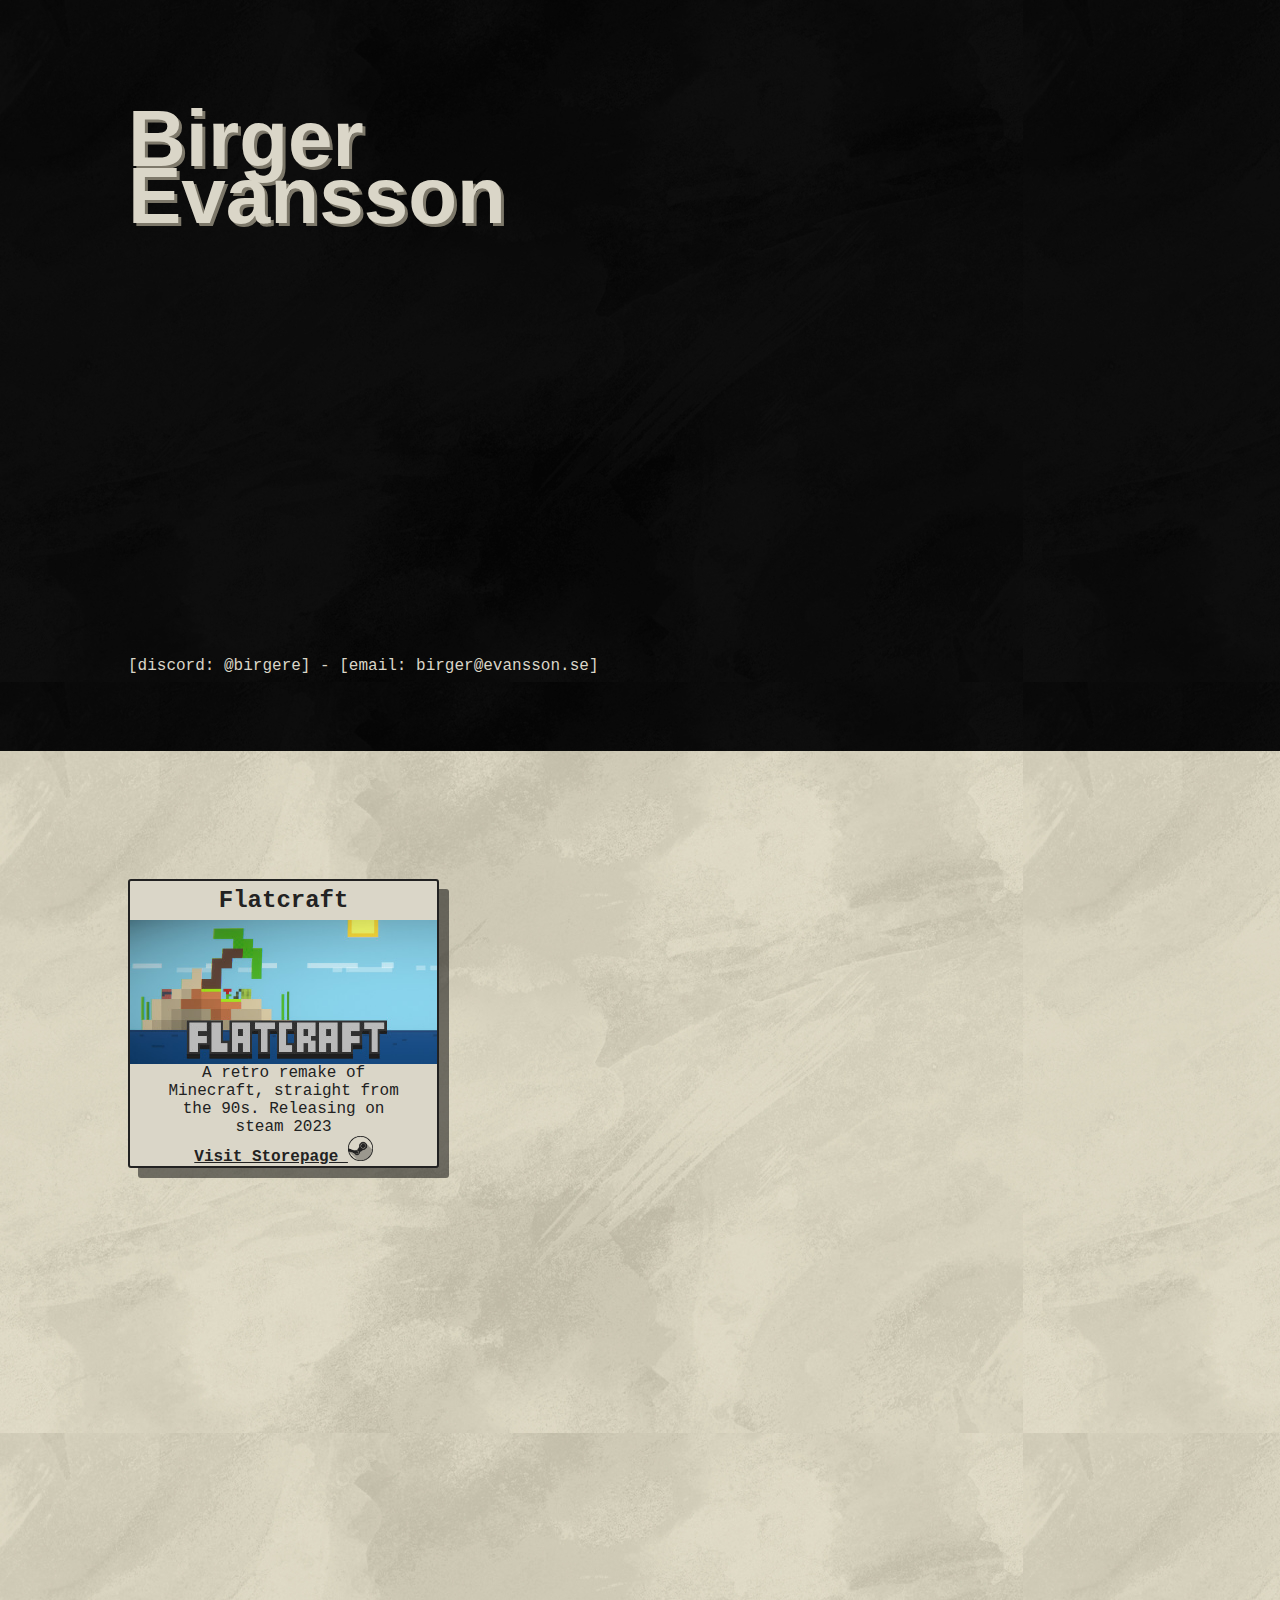
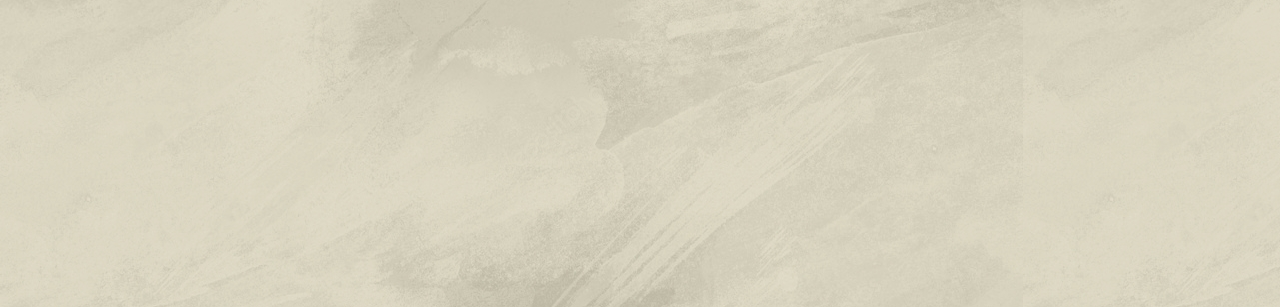
<file: index.html>
<!doctype html>
<html lang="sv">
	<head>
		<meta charset="utf-8">

		<title>Birger Evansson</title>
		<!-- <link rel="icon" type="Images/x-icon" href="Images/Logga.png">-->

		<link rel="stylesheet" href="style.css">
		<!-- <script src="myScript.js"></script> -->
	</head>
	<body>
		<div class="frontPage">
			<div class="brandTitles">
				<h1>Birger</h1>
				<h1>Evansson</h1>
			</div>
			<div class="contacts">
				[discord: @birgere]
				- [email: birger@evansson.se]
			</div>
		</div>
		<div id="worksShowcase">
			<div class="workContainer">
				<h2>Flatcraft</h2>
				<img src="flatcraft.jpg" width=100%>
				<p>A retro remake of Minecraft, straight from the 90s. Releasing on steam 2023</p>
				<a href="https://store.steampowered.com/app/2070630/Flatcraft/">
					Visit Storepage
					<img src="steam.png" width="25">
				</a>
			</div>
		</div>
	
		<script src="frontPageScroll.js"></script>
	</body>
</html>
</file>
<file: style.css>
html, body {margin: 0;}
body { font-family: "Courier New", Courier, monospace }

/* Link Styling */
a {
  /*Links inherit color, instead of being blue*/
  color: inherit;
  /*Bold links*/
  font-weight: bold;
}

.frontPage{
	background-image: url("watercolor-black.jpg");
	color: #DAD6C8;

	height: 55vh;
	margin: 0;
	padding: 10% 10%;
}

.brandTitles h1{
	font-size: 80px;
	font-family: Arial, sans-serif;
	/* color | offset-x | offset-y | blur-radius */
	text-shadow: #7d786a 3px 3px 0;

	margin: -35px 0;
}

.contacts{
	margin-top: 50vh;
}

#worksShowcase {
	background-image: url("watercolor-beige.jpg");
	color: #222222;

	margin: 0;
	padding: 10% 10%;
	height: 100vh;
}

.workContainer{	
	background-color: #DAD6C8;
	width: 30%;

	border-radius: 3px;
	border-width: 2px;
	border-style: solid;

  box-shadow: 10px 10px 0 rgba(0, 0, 0, 0.5);

	display: flex;
  flex-direction: column;
  align-items: center;
  justify-content: center;
  text-align: center;
}
.workContainer:hover{
  box-shadow: 20px 20px 0 rgba(0, 0, 0, 0.5);
}
.workContainer h2{
	margin: 2%;
}
.workContainer p{
	margin: 0 10%;
}
</file>
